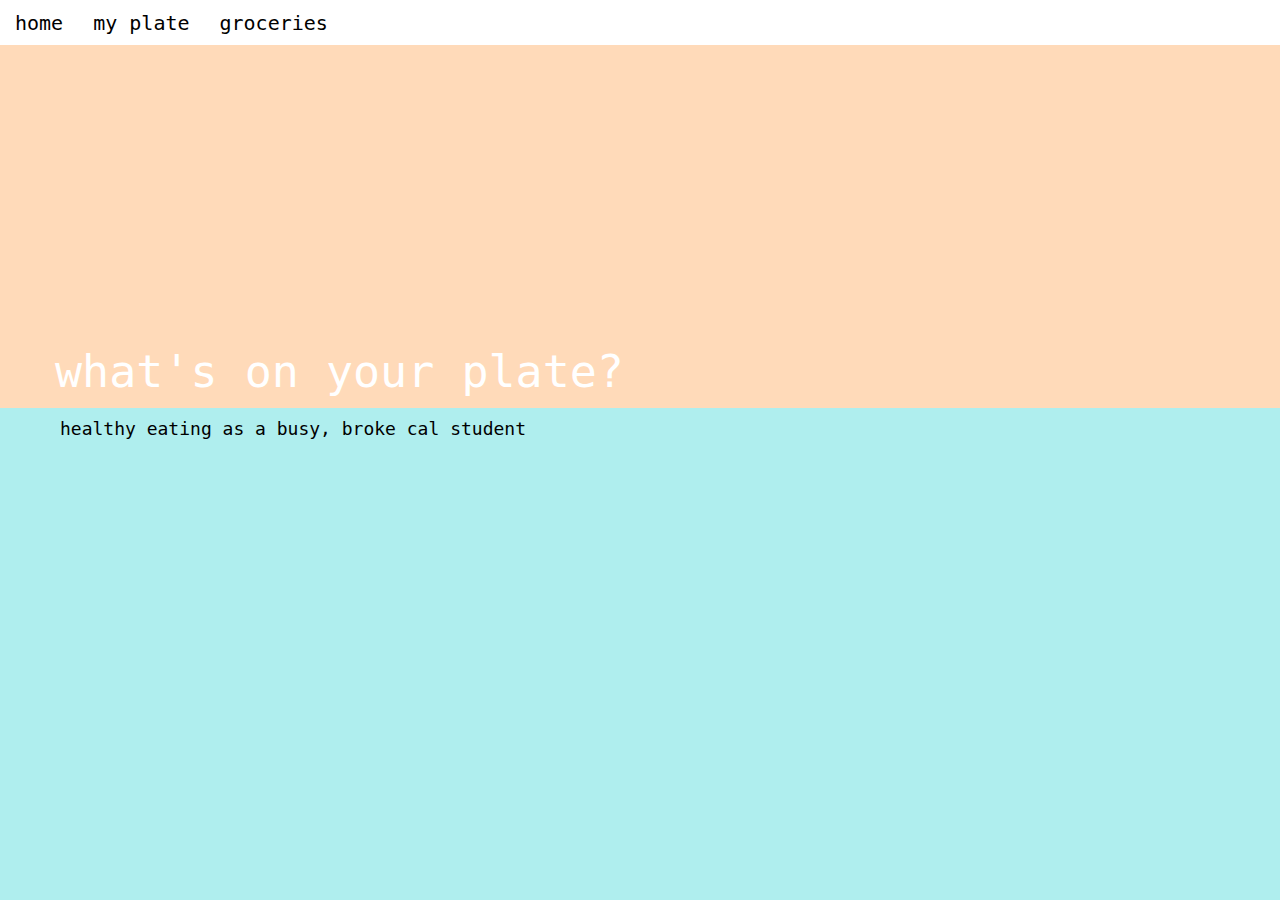
<file: index.html>
<!DOCTYPE html>
<html>
    <head>
        <link rel="stylesheet" type="text/css" href="assets/css/style.css"/>
        <link href="https://fonts.googleapis.com/css?family=Roboto" rel="stylesheet"/>
    </head>
    <body>
        <div id= "home-navbar">
            <a href="index.html">home</a>
            <a href="recipe.html">my plate</a>
            <a href="grocery.html">groceries</a>
        </div>
    </body>
    <body>
        <div id="homestuff">
            what's on your plate?
        </div>
    </body>
    <body>
        <div id="morestuff">
        healthy eating as a busy, broke cal student
    </div>
    </body>
</html>
</file>
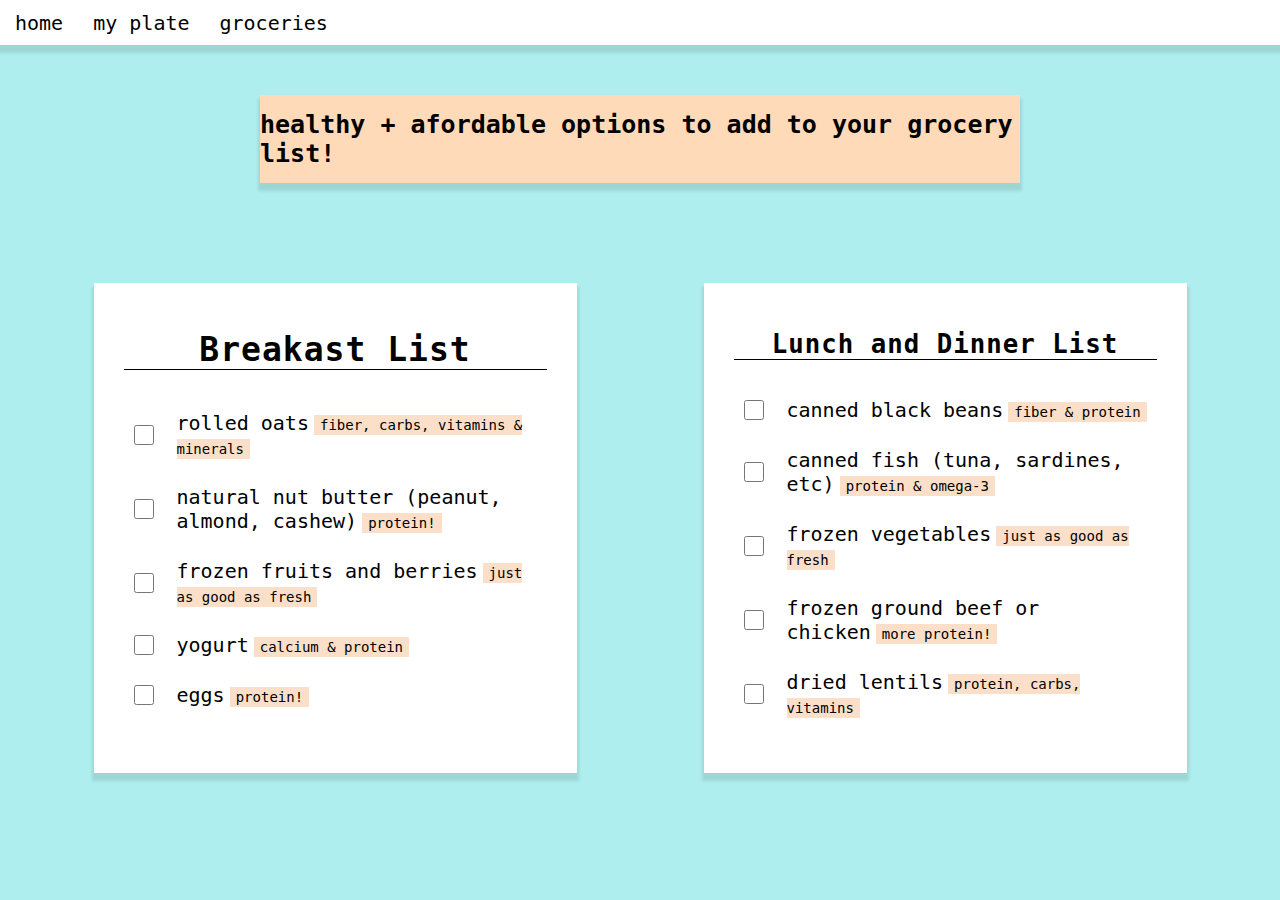
<file: grocery.html>
<!DOCTYPE html>
<html>
    <head>
        <link rel="stylesheet" type="text/css" href="assets/css/style.css"/>
        <link href="https://fonts.googleapis.com/css?family=Roboto" rel="stylesheet"/>
    </head>
    <body>
        <div id= "home-navbar">
            <a href="index.html">home</a>
            <a href="recipe.html">my plate</a>
            <a href="grocery.html">groceries</a>
        </div>
      </body>
    <strong>
      healthy + afordable options to add to your grocery list!
    </strong>
    <body>
      <main id="lists">
        <main class="list1">
          <h2>Breakast List</h2>  
          <ul>
            <li>
              <input type="checkbox" id="list1" />
              <label for="list1">rolled oats<small>fiber, carbs, vitamins & minerals</small></label>
            </li>
            <li>
              <input type="checkbox" id="list2" />
              <label for="list2">natural nut butter (peanut, almond, cashew)<small>protein!</small></label>
            </li>
            <li>
              <input type="checkbox" id="list3" />
              <label for="list3">frozen fruits and berries<small>just as good as fresh</small></label>
            </li>
            <li>
              <input type="checkbox" id="list4" />
              <label for="list4">yogurt<small>calcium & protein</small></label>
            </li>
            <li>
              <input type="checkbox" id="list5" />
              <label for="list5">eggs<small>protein!</small></label>
            </li>
          </ul>
        </main>
      <main class="list2">
        <h3>Lunch and Dinner List</h3>  
          <ul>
            <li>
              <input type="checkbox" id="list6" />
              <label for="list1">canned black beans<small>fiber & protein</small></label>
            </li>
            <li>
              <input type="checkbox" id="list7" />
              <label for="list2">canned fish (tuna, sardines, etc)<small>protein & omega-3</small></label>
            </li>
            <li>
              <input type="checkbox" id="list8" />
              <label for="list3">frozen vegetables<small>just as good as fresh</small></label>
            </li>
            <li>
              <input type="checkbox" id="list9" />
              <label for="list4">frozen ground beef or chicken<small>more protein!</small></label>
            </li>
            <li>
              <input type="checkbox" id="list10" />
              <label for="list5">dried lentils<small>protein, carbs, vitamins</small></label>
            </li>
          </ul>
        </main>
      </main>
      </body>
</html>
</file>
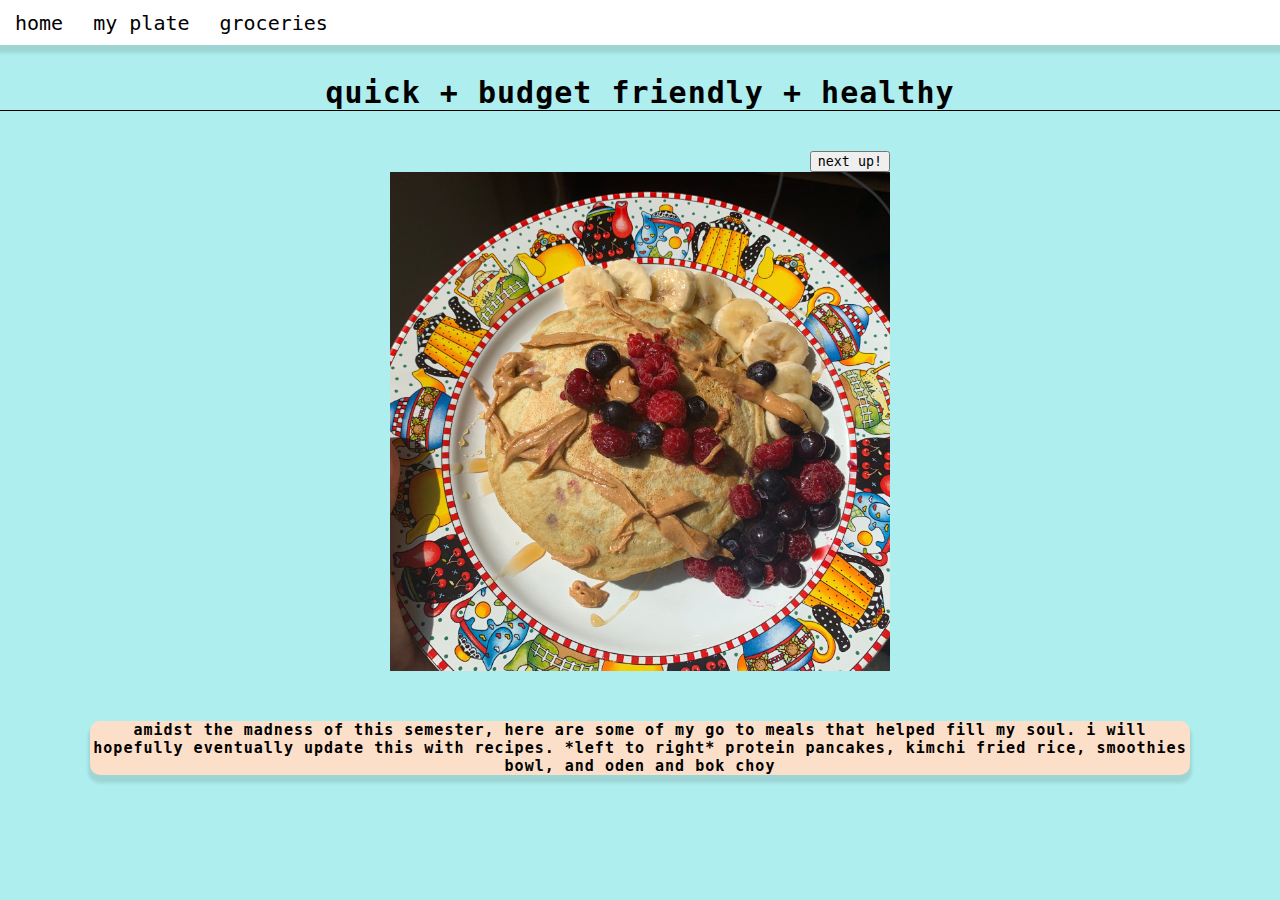
<file: recipe.html>
<!DOCTYPE html>
<html>
    <head>
        <link rel="stylesheet" type="text/css" href="assets/css/style.css"/>
    </head>


    <body>
        <div id= "home-navbar">
            <a href="index.html">home</a>
            <a href="recipe.html">my plate</a>
            <a href="grocery.html">groceries</a>
        </div>
    </body>

<body>
    <h4>quick + budget friendly + healthy </h4>
    
    <div id="slide">

        <div id="slide-controls">
        
            <button id="button-previous" class="hidden">
                go back!
            </button>
            <button id="button-next">
                next up!
            </button>  
        </div>
        
     
        <div id="slide-image-row">
            
            <div class="slide-image">
                <img src="assets/img/pancake.jpg" alt="">
            </div>
            <div class="slide-image">
                <img src="assets/img/friedrice.jpg" alt="">
            </div>
            <div class="slide-image">
                <img src="assets/img/smoothie.jpg" alt="">
            </div>
            <div class="slide-image">
                <img src="assets/img/oden.jpg" alt="">
            </div>
            
        </div>

    </div>
    <h6>amidst the madness of this semester, here are some of my go to meals that helped fill my soul. i will hopefully eventually update this with recipes. *left to right* protein pancakes, kimchi fried rice, smoothies bowl, and oden and bok choy</h6>


<script src="assets/script/script.js"></script>

</body>

</html>
</file>
<file: assets/css/style.css>
body {
    margin: 0;
    background:paleturquoise;
}

#home-navbar {
    background: white;
    font-family: monospace;
    color: black;
    display: flex;
    flex-direction: row;
    align-items: center;
    height: 45px;
    box-shadow: 0 6px 3px 2px rgba(0,0,0.05,0.1);
}

#homestuff {
  background:peachpuff;
  color:white;
  padding-top: 300px;
  padding-left: 55px;
  padding-bottom: 10px;
  font-size: 45px;
  font-family: monospace;
}

#morestuff {
  color:black;
  margin-top: 10px;
  margin-left: 60px;
  font-size: 18px;
  font-family: monospace;
}

h1:hover {
    text-decoration: underline;
    cursor: pointer;
}

a:hover {
    text-decoration: underline;
    cursor: pointer;
}

a {
    color: black;
    text-decoration: none;
    font-size: 20px;
    padding-left: 15px;
    padding-right: 15px;
}

/* slide show */

h4 {
  margin-top: 30px;
  font-family: monospace;
  color: black;
  font-size: 30px;
  text-align: center;
  border-bottom: 1px solid black;
  letter-spacing: 1px;
}

h6{
  margin-top: 50px;
  margin-left: 90px;
  margin-right: 90px;
  font-family: monospace;
  color: black;
  font-size: 15px;
  text-align: center;
  letter-spacing: 1px;
  background: rgb(252, 223, 200);
  border-radius: 10px;
  box-shadow: 0 6px 3px 2px rgba(0,0,0.05,0.1);
}

#slide,
.slide-image {
  width: 500px;
  height: 500px;
  margin: auto;
  padding-bottom: 20px;
}

#slide {
  position: center;
  overflow: hidden;
}

/* slide images */

#slide-image-row {
  display: flex;
  flex-direction: row;
  position: relative;
  left: 0px;
  transition: 0.5s left;
}

.slide-image img {
  height: 100%;
  width: auto;
}


.hidden {
  visibility: hidden;
}

#slide-controls {
  position: center;
  top: 80%;
  display: flex;
  justify-content: space-between;
  z-index: 1;
}

#button-next,
#button-previous {
  outline: none;
  font-family: monospace;
}



/* Grocery List */

#lists {
  display: flex;
  flex-direction: row;
  justify-content: space-around;
  margin-left: 30px;
  margin-right: 30px;
}

strong {
  font-size: 25px;
  font-family: monospace;
  display: flex;
  color: black;
  justify-content: center;
  margin-top: 50px;
  margin-left: 260px;
  margin-right: 260px;
  padding-top: 15px;
  padding-bottom: 15px;
  background: peachpuff;
  box-shadow: 0 6px 3px 2px rgba(0,0,0.05,0.1);
  
}

.list1 {
  background: white;
  max-width: 450px;
  margin: 100px auto;
  padding: 20px 30px;
  box-shadow: 0 6px 3px 2px rgba(0,0,0.05,0.1);
  font-size: 22px;
  font-family: monospace;
}

.list2 {
  background: white;
  max-width: 450px;
  margin: 100px auto;
  padding: 20px 30px;
  box-shadow: 0 6px 3px 2px rgba(0,0,0.05,0.1);
  font-size: 22px;
  font-family: monospace;
}

h2 {
  text-align: center;
  border-bottom: 1px solid black;
  letter-spacing: 1px;
}

h3 {
  text-align: center;
  border-bottom: 1px solid black;
  letter-spacing: 1px;
}

ul {
  list-style: none;
  padding: 0;
}

li {
  font-size: 20px;
  display: flex;
  align-items: center;
}

li label {
  width: 370px;
  padding: 13px 0 13px 20px;
}

li input[type="checkbox"],
li label {
  cursor: pointer;
}

li input[type="checkbox"] {
  width: 20px;
  height: 20px;
  margin-left: 10px;
}

li small {
  font-size: 14px;
  color: black;
  background: rgb(252, 223, 200);
  padding: 2px 6px;
  margin-left: 5px;
}
</file>
